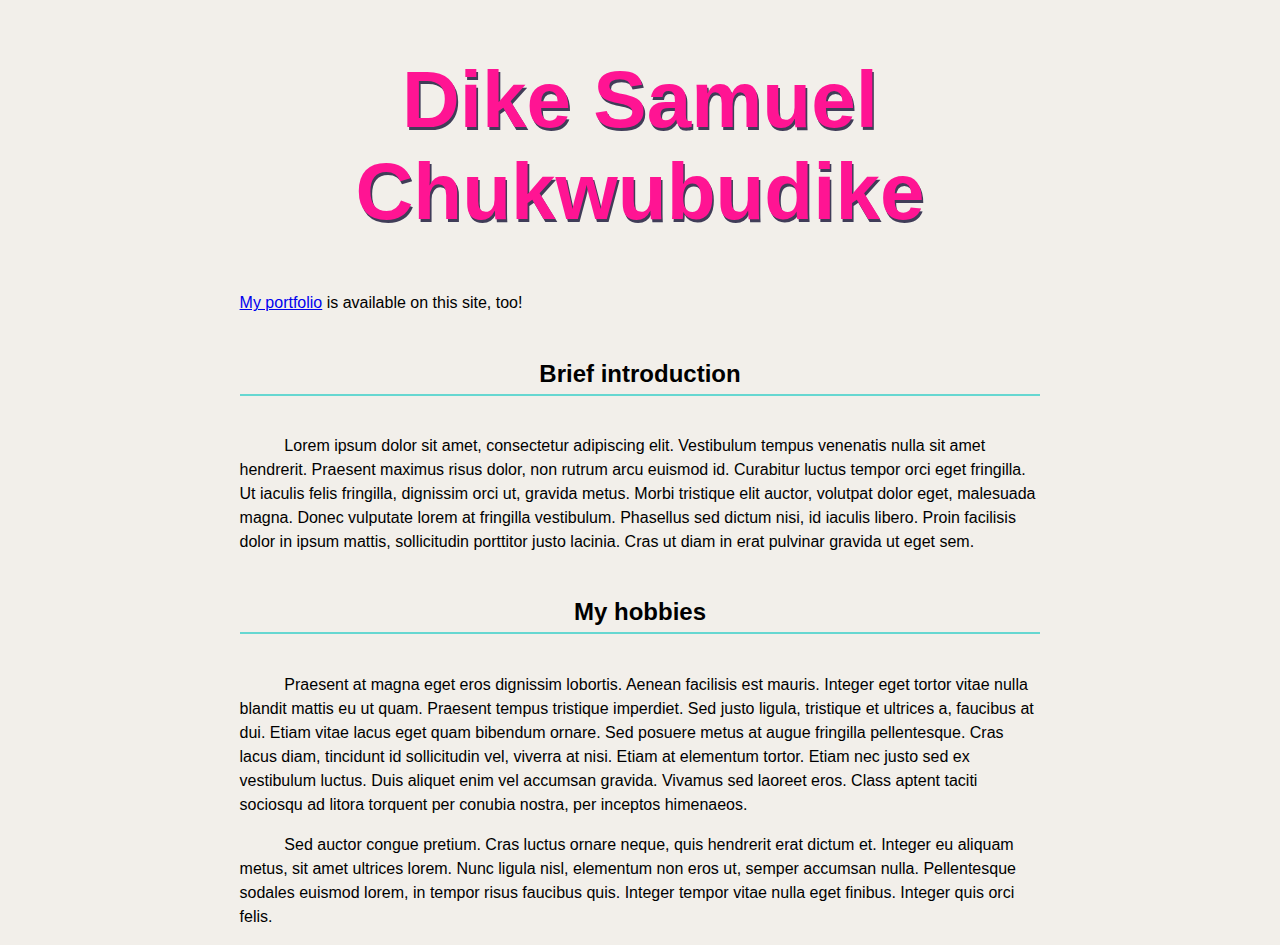
<file: index.html>
<!DOCTYPE html>
<html lang="en">
  <head>
    <meta charset="UTF-8" />
    <meta name="viewport" content="width=device-width, initial-scale=1.0" />
    <link rel="stylesheet" href="./styles/main.css">
    <title>About Me</title>
  </head>
  <body>
    <h1>Dike Samuel Chukwubudike</h1>

    <nav>
      <p>
        <a href="./portfolio.html">My portfolio</a> is available on this site,
        too!
      </p>
    </nav>

    <section>
      <h2>Brief introduction</h2>

      <p>
        Lorem ipsum dolor sit amet, consectetur adipiscing elit. Vestibulum
        tempus venenatis nulla sit amet hendrerit. Praesent maximus risus dolor,
        non rutrum arcu euismod id. Curabitur luctus tempor orci eget fringilla.
        Ut iaculis felis fringilla, dignissim orci ut, gravida metus. Morbi
        tristique elit auctor, volutpat dolor eget, malesuada magna. Donec
        vulputate lorem at fringilla vestibulum. Phasellus sed dictum nisi, id
        iaculis libero. Proin facilisis dolor in ipsum mattis, sollicitudin
        porttitor justo lacinia. Cras ut diam in erat pulvinar gravida ut eget
        sem.
      </p>
    </section>

    <section>
      <h2>My hobbies</h2>

      <p>
        Praesent at magna eget eros dignissim lobortis. Aenean facilisis est
        mauris. Integer eget tortor vitae nulla blandit mattis eu ut quam.
        Praesent tempus tristique imperdiet. Sed justo ligula, tristique et
        ultrices a, faucibus at dui. Etiam vitae lacus eget quam bibendum
        ornare. Sed posuere metus at augue fringilla pellentesque. Cras lacus
        diam, tincidunt id sollicitudin vel, viverra at nisi. Etiam at elementum
        tortor. Etiam nec justo sed ex vestibulum luctus. Duis aliquet enim vel
        accumsan gravida. Vivamus sed laoreet eros. Class aptent taciti sociosqu
        ad litora torquent per conubia nostra, per inceptos himenaeos.
      </p>

      <p>
        Sed auctor congue pretium. Cras luctus ornare neque, quis hendrerit erat
        dictum et. Integer eu aliquam metus, sit amet ultrices lorem. Nunc
        ligula nisl, elementum non eros ut, semper accumsan nulla. Pellentesque
        sodales euismod lorem, in tempor risus faucibus quis. Integer tempor
        vitae nulla eget finibus. Integer quis orci felis.
      </p>
    </section>
  </body>
</html>
</file>
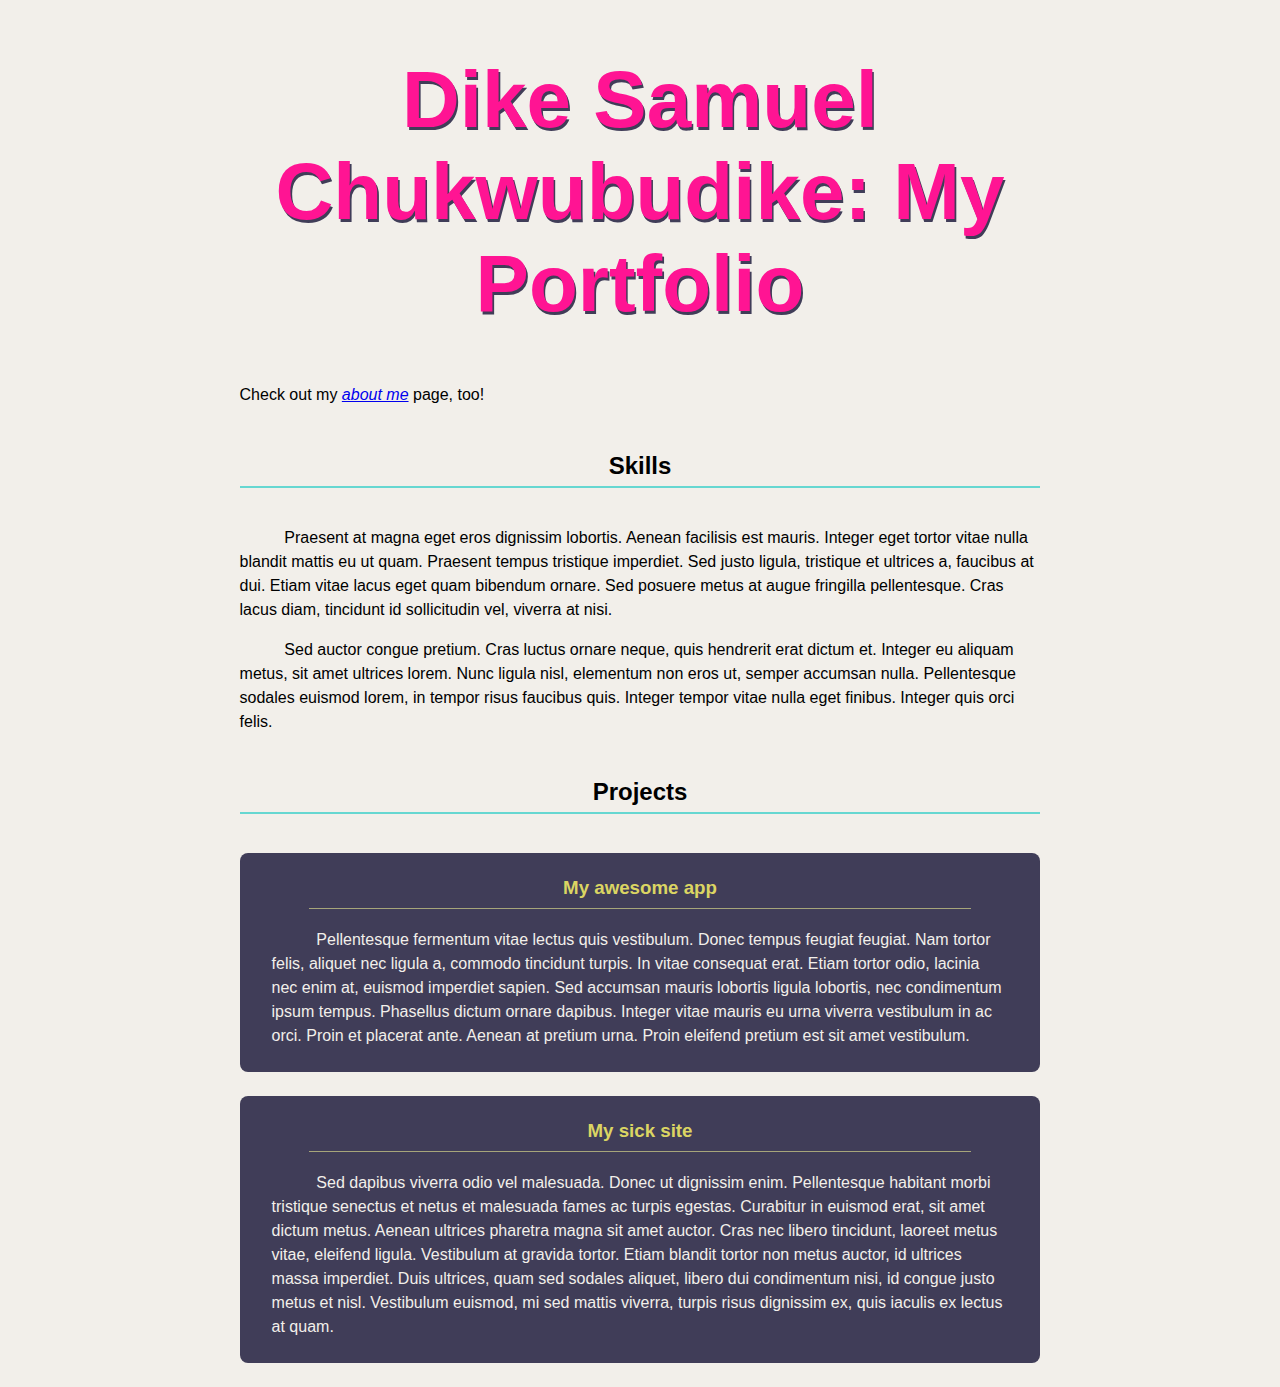
<file: portfolio.html>
<!DOCTYPE html>
<html lang="en">
  <head>
    <meta charset="UTF-8" />
    <meta name="viewport" content="width=device-width, initial-scale=1.0" />
    <link rel="stylesheet" href="./styles/main.css" />
    <title>Portfolio</title>
  </head>
  <body>
    <h1>Dike Samuel Chukwubudike: My Portfolio</h1>

    <nav>
      <p>
        Check out my <a href="./index.html"><em>about me</em></a> page, too!
      </p>
    </nav>

    <section>
      <h2>Skills</h2>

      <p>
        Praesent at magna eget eros dignissim lobortis. Aenean facilisis est
        mauris. Integer eget tortor vitae nulla blandit mattis eu ut quam.
        Praesent tempus tristique imperdiet. Sed justo ligula, tristique et
        ultrices a, faucibus at dui. Etiam vitae lacus eget quam bibendum
        ornare. Sed posuere metus at augue fringilla pellentesque. Cras lacus
        diam, tincidunt id sollicitudin vel, viverra at nisi.
      </p>

      <p>
        Sed auctor congue pretium. Cras luctus ornare neque, quis hendrerit erat
        dictum et. Integer eu aliquam metus, sit amet ultrices lorem. Nunc
        ligula nisl, elementum non eros ut, semper accumsan nulla. Pellentesque
        sodales euismod lorem, in tempor risus faucibus quis. Integer tempor
        vitae nulla eget finibus. Integer quis orci felis.
      </p>
    </section>

    <section>
      <h2>Projects</h2>

      <div class="project">
        <h3>My awesome app</h3>

        <p>
          Pellentesque fermentum vitae lectus quis vestibulum. Donec tempus
          feugiat feugiat. Nam tortor felis, aliquet nec ligula a, commodo
          tincidunt turpis. In vitae consequat erat. Etiam tortor odio, lacinia
          nec enim at, euismod imperdiet sapien. Sed accumsan mauris lobortis
          ligula lobortis, nec condimentum ipsum tempus. Phasellus dictum ornare
          dapibus. Integer vitae mauris eu urna viverra vestibulum in ac orci.
          Proin et placerat ante. Aenean at pretium urna. Proin eleifend pretium
          est sit amet vestibulum.
        </p>
      </div>

      <div class="project">
        <h3>My sick site</h3>

        <p>
          Sed dapibus viverra odio vel malesuada. Donec ut dignissim enim.
          Pellentesque habitant morbi tristique senectus et netus et malesuada
          fames ac turpis egestas. Curabitur in euismod erat, sit amet dictum
          metus. Aenean ultrices pharetra magna sit amet auctor. Cras nec libero
          tincidunt, laoreet metus vitae, eleifend ligula. Vestibulum at gravida
          tortor. Etiam blandit tortor non metus auctor, id ultrices massa
          imperdiet. Duis ultrices, quam sed sodales aliquet, libero dui
          condimentum nisi, id congue justo metus et nisl. Vestibulum euismod,
          mi sed mattis viverra, turpis risus dignissim ex, quis iaculis ex
          lectus at quam.
        </p>
      </div>
    </section>
  </body>
</html>
</file>
<file: styles/main.css>
/*
 * https://coolors.co/f2efea-fc7753-66d7d1-403d58-dbd56e
 *
 * #F2EFEA - Isabelline
 * #FC7753 - Coral
 * #66D7D1 - Tiffany Blue
 * #403D58 - English Violet
 * #DBD56E - Straw
 */

:root {
    font-family: sans-serif;
    background-color: #F2EFEA;
    color: black;  
}

body {
    max-width: 90ch;
    margin: 0 auto;
    line-height: 1.5;
}

h1, h2, h3 {
    text-align: center;
    line-height: normal;
}

h1 {
    font-size: 5em;
    font-weight: 900;
    text-shadow: 0.02em 0.04em #403D58;
    color: deeppink;
}

h2 {
    border-bottom: 0.1em solid #66D7D1;
    padding: 0.25em;
    margin: 1.6em 0;
}

section p {
    text-indent: 2.8em;
}

.project {
    background-color: #403D58;
    color: #F2EFEA;
    padding: 0.5em 2em;
    border-radius: 0.5em;
    margin-bottom: 1.5em;
}

.project h3 {
    color: #DBD563;
    margin-top: 1rem;
    margin-left: 2em;
    margin-right: 2em;
    border-bottom: 0.1em solid #a6a57a;
    padding-bottom: 0.5em;
}
</file>
